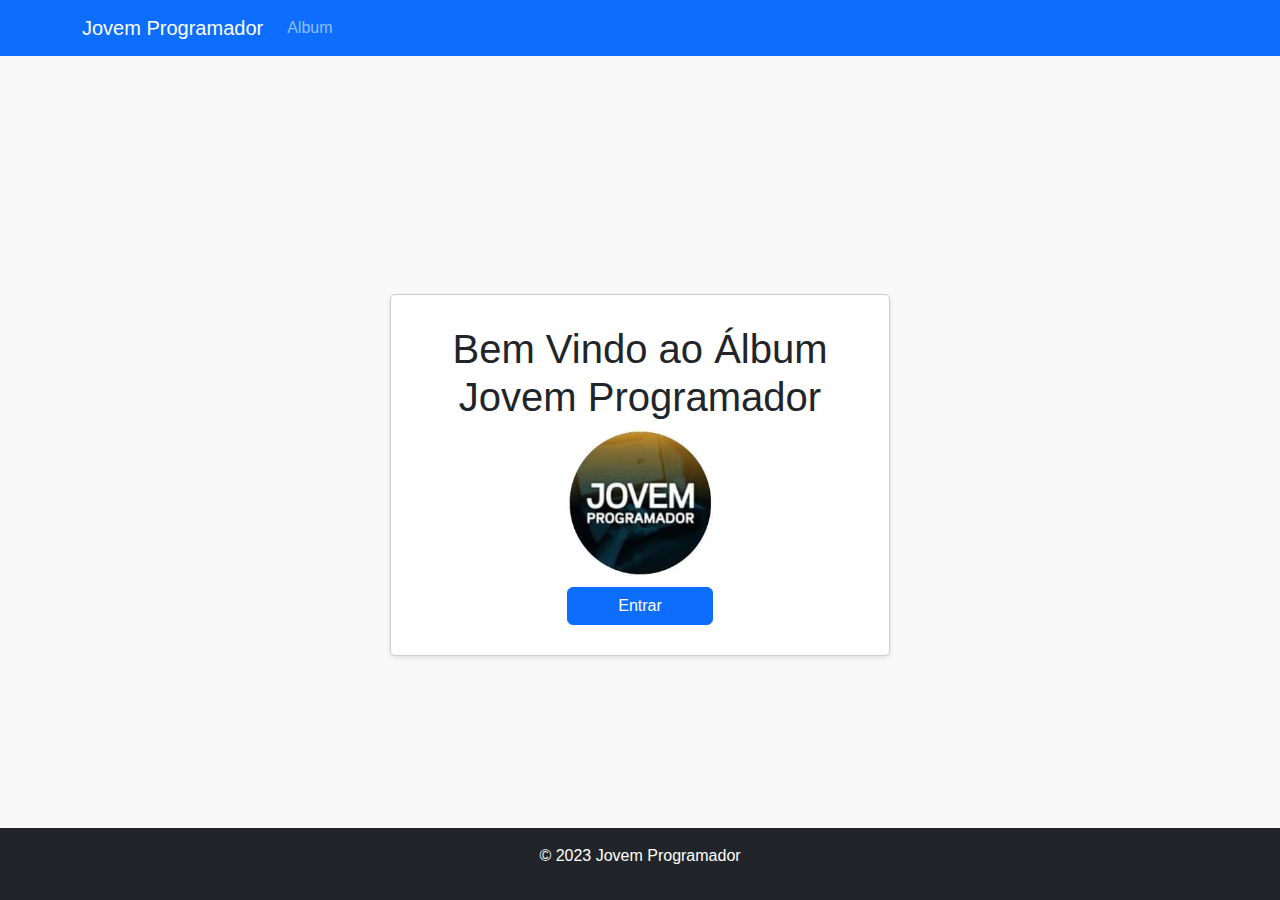
<file: index.html>
<!DOCTYPE html>
<html lang="pt-br">

<head>
    <meta charset="UTF-8">
    <meta name="viewport" content="width=device-width, initial-scale=1.0">
    <title>Álbum Jovem Programador - Página Inicial</title>
    <link rel="stylesheet" href="https://cdn.jsdelivr.net/npm/bootstrap@5.3.0/dist/css/bootstrap.min.css">
    <link rel="stylesheet" type="text/css" href="../src/pages/index.css">
</head>

<body style="padding-top: 50px;">
    <nav class="navbar navbar-expand-lg bg-primary navbar-dark fixed-top">
        <div class="container">
            <a class="navbar-brand" href="#">Jovem Programador</a>
            <button class="navbar-toggler" type="button" data-bs-toggle="collapse" data-bs-target="#navbarMenu">
                <span class="navbar-toggler-icon"></span>
            </button>
            <div class="collapse navbar-collapse" id="navbarMenu">
                <ul class="navbar-nav">
                    <li class="nav-item">
                        <a class="nav-link" href="../src/pages/album_jp/Album.html">Album</a>
                    </li>
                </ul>
            </div>
    </nav>
    <div class="login-container" style="text-align: center;">
        <h1>Bem Vindo ao Álbum Jovem Programador</h1>
        <form id="login-form">
            <div class="col-lg-4" style="margin: auto;">
                    <div class="text-center">
                        <img height="150px" width="150px" src="../src/assets/img/jovem.jpeg" class="rounded-circle mb-2"
                    
                    </div>
            </div>
            <div class="d-flex justify-content-center">
            <a href="../src/pages/album_jp/Album.html" class="btn btn-primary larger-button">Entrar</a>
            </div>
            
        </form>
    </div>

    <footer class="bg-dark text-white text-center py-3">
        <p>&copy; 2023 Jovem Programador</p>
    </footer>
    <script src="../src/pages/index.js"></script>
</body>

</html>
</file>
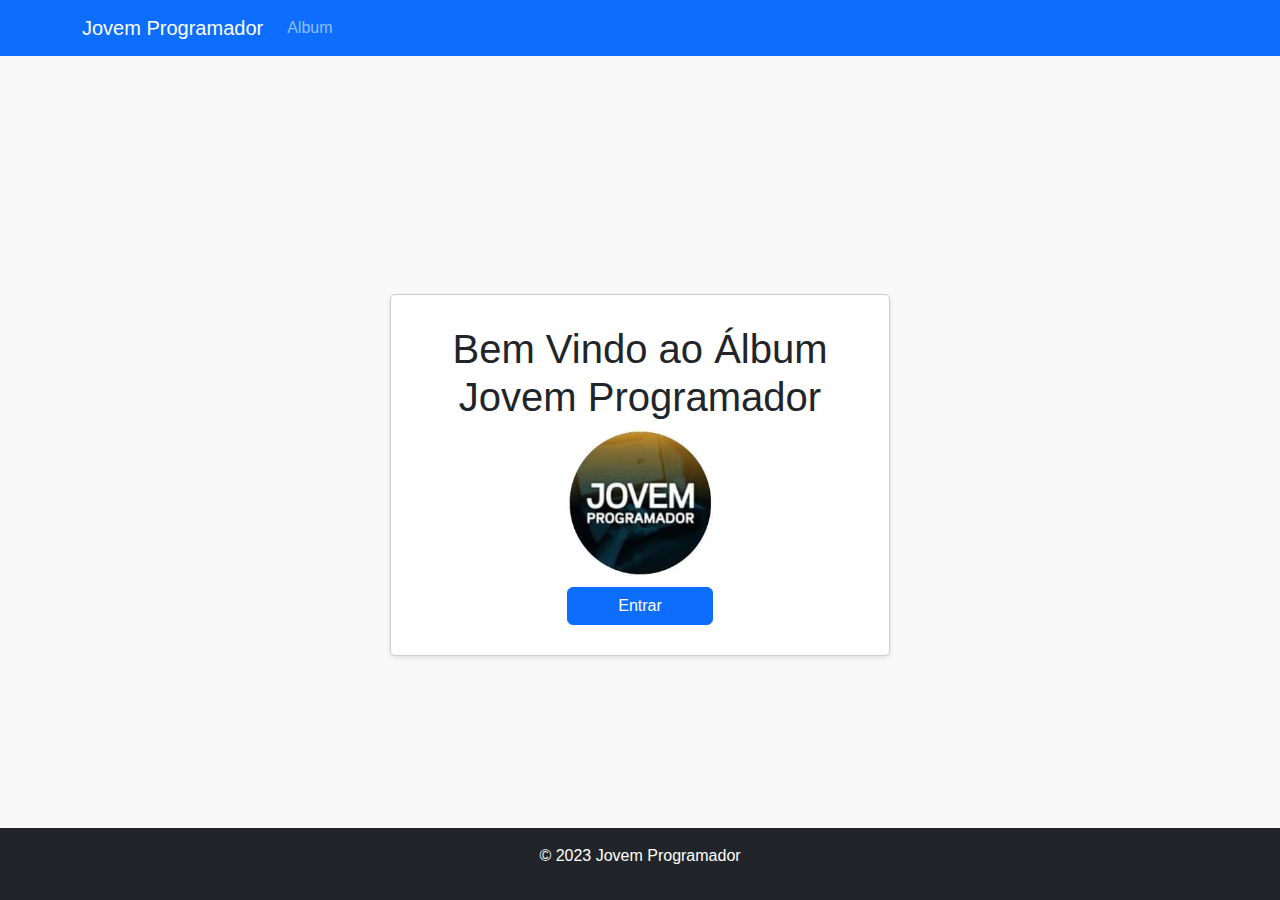
<file: src/pages/index.html>
<!DOCTYPE html>
<html lang="pt-br">

<head>
    <meta charset="UTF-8">
    <meta name="viewport" content="width=device-width, initial-scale=1.0">
    <title>Álbum Jovem Programador - Página Inicial</title>
    <link rel="stylesheet" href="https://cdn.jsdelivr.net/npm/bootstrap@5.3.0/dist/css/bootstrap.min.css">
    <link rel="stylesheet" type="text/css" href="../pages/index.css">
</head>

<body style="padding-top: 50px;">
    <nav class="navbar navbar-expand-lg bg-primary navbar-dark fixed-top">
        <div class="container">
            <a class="navbar-brand" href="#">Jovem Programador</a>
            <button class="navbar-toggler" type="button" data-bs-toggle="collapse" data-bs-target="#navbarMenu">
                <span class="navbar-toggler-icon"></span>
            </button>
            <div class="collapse navbar-collapse" id="navbarMenu">
                <ul class="navbar-nav">
                    <li class="nav-item">
                        <a class="nav-link" href="../pages/album_jp/Album.html">Album</a>
                    </li>
                </ul>
            </div>
    </nav>
    <div class="login-container" style="text-align: center;">
        <h1>Bem Vindo ao Álbum Jovem Programador</h1>
        <form id="login-form">
            <div class="col-lg-4" style="margin: auto;">
                    <div class="text-center">
                        <img height="150px" width="150px" src="../assets/img/jovem.jpeg" class="rounded-circle mb-2"
                    
                    </div>
            </div>
            <div class="d-flex justify-content-center">
            <a href="../pages/album_jp/Album.html" class="btn btn-primary larger-button">Entrar</a>
            </div>
            
        </form>
    </div>

    <footer class="bg-dark text-white text-center py-3">
        <p>&copy; 2023 Jovem Programador</p>
    </footer>
    <script src="../pages/index.js"></script>
</body>

</html>
</file>
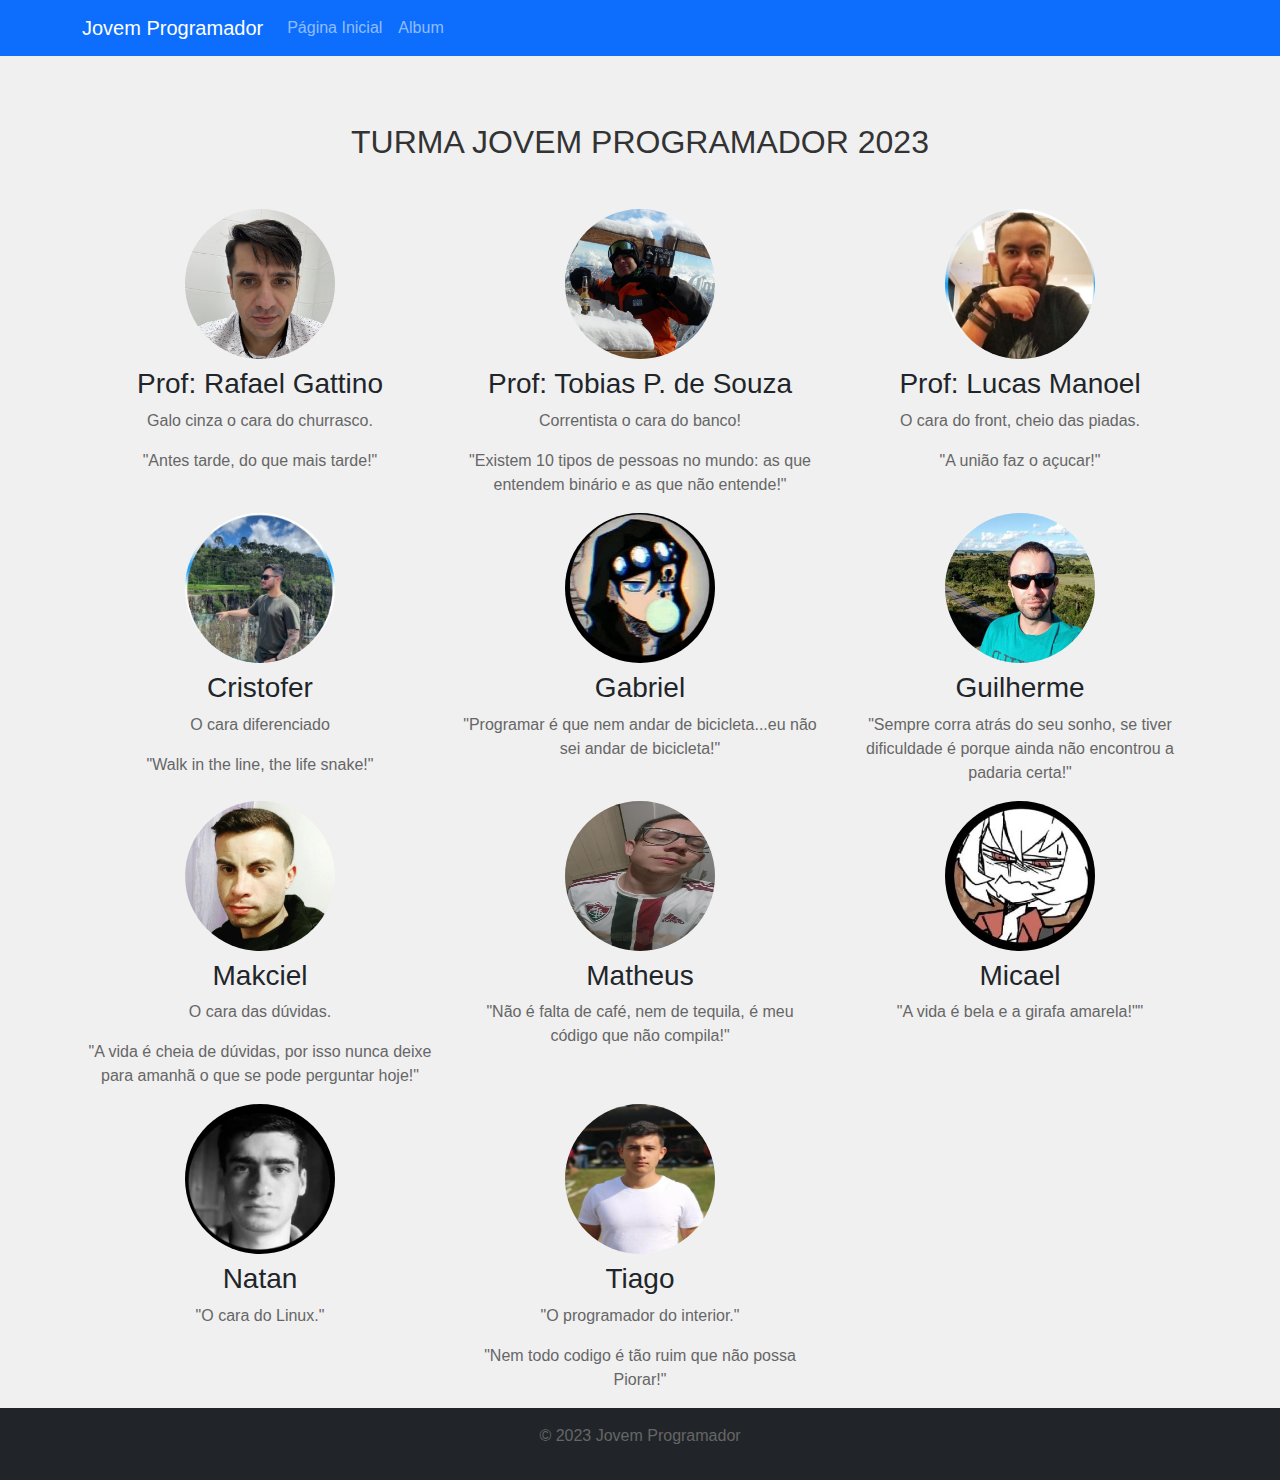
<file: src/pages/album_jp/Album.html>
<!DOCTYPE html>
<html lang="pt-br">
<head>
    <meta charset="UTF-8">
    <meta name="viewport" content="width=device-width, initial-scale=1.0">
    <title>Álbum Jovem Programador</title>
    <link rel="stylesheet" href="https://cdn.jsdelivr.net/npm/bootstrap@5.3.0/dist/css/bootstrap.min.css">
    <link rel="stylesheet" href="../album_jp/Album.css">
</head>
<body style="padding-top: 75px;">
    <nav class="navbar navbar-expand-lg bg-primary navbar-dark fixed-top">
        <div class="container">
            <a class="navbar-brand" href="#">Jovem Programador</a>
            <button class="navbar-toggler" type="button" data-bs-toggle="collapse" data-bs-target="#navbarMenu">
                <span class="navbar-toggler-icon"></span>
            </button>
            <!-- Menu de navegação -->
            <div class="collapse navbar-collapse" id="navbarMenu">
                <ul class="navbar-nav">
                    <li class="nav-item">
                        <a class="nav-link" href="/src/index.html">Página Inicial</a>
                    </li>
                    <li class="nav-item">
                        <a class="nav-link" href="../album_jp/Album.html">Album</a>
                    </li>
                </ul>
            </div>
    </nav>

    <section id="feedbacks">
        <div class="container">
            <h2 class="mt-5 mb-5 font-weight-bold text-center">TURMA JOVEM PROGRAMADOR 2023</h2>
            <div class="row">
                <div class="col-lg-4">
                    <div class="text-center">
                        <img height="150px" width="150px" src="/src/assets/img/Gattino.jpeg" class="rounded-circle mb-2"
                            alt="Rafael Gattino">
                        <h3>Prof: Rafael Gattino</h3>
                        <p>Galo cinza o cara do churrasco.</p>
                        <p>"Antes tarde, do que mais tarde!"</p>
                        <p></p>
                    </div>
                </div>
                <div class="col-lg-4">
                    <div class="text-center">
                        <img height="150px" width="150px" src="/src/assets/img/tobias.jpeg" class="rounded-circle mb-2"
                            alt="Tobias P. de Souza">
                        <h3>Prof: Tobias P. de Souza</h3>
                        <p>Correntista o cara do banco!</p>
                        <p>"Existem 10 tipos de pessoas no mundo: as que entendem binário e as que não entende!"</p>
                        <p></p>
                    </div>
                </div>
                <div class="col-lg-4">
                    <div class="text-center">
                        <img height="150px" width="150px" src="/src/assets/img/lucas.jpeg" class="rounded-circle mb-2"
                            alt="Lucas Manoel">
                        <h3>Prof: Lucas Manoel</h3>
                        <p>O cara do front, cheio das piadas.</p>
                        <p>"A união faz o açucar!"</p>
                        <p></p>
                    </div>
                </div>
                <div class="col-lg-4">
                    <div class="text-center">
                        <img height="150px" width="150px" src="/src/assets/img/cristofer.jpeg" class="rounded-circle mb-2"
                            alt="Cristofer">
                        <h3>Cristofer</h3>
                        <p>O cara diferenciado</p>
                        <p>"Walk in the line, the life snake!"</p>
                        <p></p>
                    </div>
                </div>
                <div class="col-lg-4">
                    <div class="text-center">
                        <img height="150px" width="150px" src="/src/assets/img/gabriel.jpeg" class="rounded-circle mb-2"
                            alt="Gabriel">
                        <h3>Gabriel</h3>
                        <p>"Programar é que nem andar de bicicleta...eu 
                            não sei andar de bicicleta!"</p>
                            <p></p>
                    </div>
                </div>
                <div class="col-lg-4">
                    <div class="text-center">
                        <img height="150px" width="150px" src="/src/assets/img/Guilherme.jpeg" class="rounded-circle mb-2"
                            alt="Guilherme">
                        <h3>Guilherme</h3>
                        <p>"Sempre corra atrás do seu sonho, se tiver dificuldade é porque
                             ainda não encontrou a padaria certa!"</p>
                             <p></p>
                    </div>
                </div>
                <div class="col-lg-4">
                    <div class="text-center">
                        <img height="150px" width="150px" src="/src/assets/img/Makciel.jpeg" class="rounded-circle mb-2"
                            alt="Makciel">
                        <h3>Makciel</h3>
                        <p>O cara das dúvidas.</p>
                        <p>"A vida é cheia de dúvidas, por isso nunca deixe para amanhã
                             o que se pode perguntar hoje!"</p>
                             <p></p>
                    </div>
                </div>
                <div class="col-lg-4">
                    <div class="text-center">
                        <img height="150px" width="150px" src="/src/assets/img/Matheus.jpeg" class="rounded-circle mb-2"
                            alt="Matheus">
                        <h3>Matheus</h3>
                        <p>"Não é falta de café, nem de tequila, é meu código que não compila!"</p>
                        <p></p>
                    </div>
                </div>
                <div class="col-lg-4">
                    <div class="text-center">
                        <img height="150px" width="150px" src="/src/assets/img/micael.jpeg" class="rounded-circle mb-2"
                            alt="Micael">
                        <h3>Micael</h3>
                        <p>"A vida é bela e a girafa amarela!""</p>
                        <p></p>
                    </div>
                </div>
                <div class="col-lg-4">
                    <div class="text-center">
                        <img height="150px" width="150px" src="/src/assets/img/nataniel.jpeg" class="rounded-circle mb-2"
                            alt="Natan">
                        <h3>Natan</h3>
                        <p>"O cara do Linux."</p>
                        <p></p>
                    </div>
                </div>
                <div class="col-lg-4">
                    <div class="text-center">
                        <img height="150px" width="150px" src="/src/assets/img/Tiago.jpeg" class="rounded-circle mb-2"
                            alt="Tiago">
                        <h3>Tiago</h3>
                        <p>"O programador do interior."</p>
                        <p>"Nem todo codigo é tão ruim que não possa Piorar!"</p>
                    </div>
                </div>
            </div>
        </div>
    </section>

    <footer class="bg-dark text-white text-center py-3">
        <p>&copy; 2023 Jovem Programador</p>
    </footer>

    <script src="https://code.jquery.com/jquery-3.2.1.slim.min.js"
        integrity="sha384-KJ3o2DKtIkvYIK3UENzmM7KCkRr/rE9/Qpg6aAZGJwFDMVNA/GpGFF93hXpG5KkN"
        crossorigin="anonymous"></script>
    <script src="https://cdn.jsdelivr.net/npm/popper.js@1.12.9/dist/umd/popper.min.js"
        integrity="sha384-ApNbgh9B+Y1QKtv3Rn7W3mgPxhU9K/ScQsAP7hUibX39j7fakFPskvXusvfa0b4Q"
        crossorigin="anonymous"></script>
    <script src="../album_jp/Album.js"></script>
</body>
</html>
</file>
<file: src/pages/index.css>
body {
    font-family: Arial, sans-serif;
    background-color: #f4f4f481;
    margin: 0;
    padding: 0;
    display: flex;
    justify-content: center;
    align-items: center;
    height: 100vh;
}

.navbar.fixed-top {
    position: fixed;
    top: 0;
    left: 0;
    right: 0;
    z-index: 1000;

footer {
        margin-top: auto;
}}

#login-form button {
    width: 200px; /* Ajuste o valor conforme necessário */
}

.larger-button {
    width: 200px;
}

.login-container {
    background-color: #fff;
    border: 1px solid #ccc;
    border-radius: 5px;
    padding: 30px; 
    box-shadow: 0 2px 5px rgba(0, 0, 0, 0.1);
    max-width: 500px; 
    width: 80%; 
    margin: auto; 
    text-align: center;
}

h1 {
    text-align: center;
}

form {
    text-align: center;
}

label {
    display: block;
    margin-top: 10px;
    font-weight: bold;
    text-align: left; 
}

input {
    width: 100%;
    padding: 10px;
    margin-top: 5px;
    border: 1px solid #cccccc75;
    border-radius: 3px;
}

button {
    width: 50%;
    background-color: #78db07d5;
    color: #fff;
    padding: 10px;
    border: none;
    border-radius: 3px;
    cursor: pointer;
    margin-top: 10px;
}

button:hover {
    background-color: #2be212;
}


footer {
    position: fixed;
    bottom: 0;
    left: 0;
    right: 0;
    background-color: #343a40; /* Cor de fundo do rodapé */
    color: #fff; /* Cor do texto do rodapé */
    padding: 10px;
    text-align: center;
}

footer {
    color: white;
}
</file>
<file: src/pages/album_jp/Album.css>
body {
    background-color: #f0f0f0;
    font-family: Arial, sans-serif;
}

.navbar.fixed-top {
    position: fixed;
    top: 0;
    left: 0;
    right: 0;
    z-index: 1000;

footer {
        margin-top: auto;
}}


h2 {
    color: #333;
}

p {
    color: #666;
}

.container-fluid {
    display: flex;
    justify-content: center; /* Centralizar o conteúdo na horizontal */
    align-items: center; /* Centralizar o conteúdo na vertical */
    min-height: 100vh; /* Garantir que a div ocupe pelo menos a altura total da tela */
}

/* Conteúdo principal da página */
#content {
    text-align: center;
    margin: 0 auto;
    max-width: 600px; /* Largura máxima desejada para centralizar o conteúdo */
    margin-bottom: 60px; /* Espaçamento entre o conteúdo e o rodapé */
}



footer {
    color: white;
}
</file>
